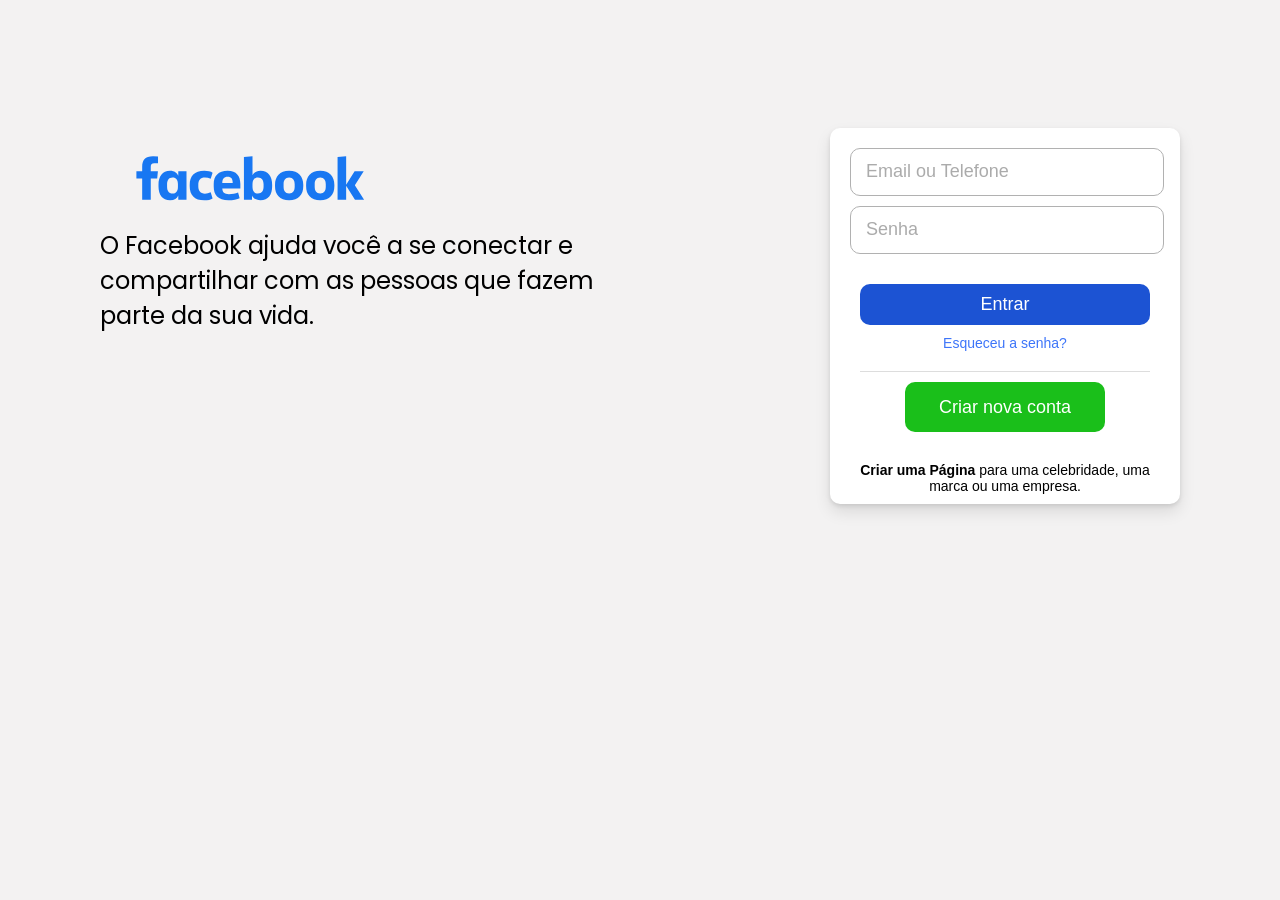
<file: ProjectCode/index.html>
<!DOCTYPE html>
<html lang="PT-BR">

<head>
    <meta charset="UTF-8">
    <meta http-equiv="X-UA-Compatible" content="IE=edge">
    <meta name="viewport" content="width=device-width, initial-scale=1.0">
    <link rel="stylesheet" href="style.css">
    <title>Facebook</title>
    <link rel="shortcut icon" href="./imgs/favicon.ico" type="image/x-icon">
    <link rel="preconnect" href="https://fonts.googleapis.com">
    <link rel="preconnect" href="https://fonts.gstatic.com" crossorigin>
    <link href="https://fonts.googleapis.com/css2?family=Poppins:wght@500;600&display=swap" rel="stylesheet">
</head>

<body>

    <div class="wrapper" style="display:flex;">

        <div class="facebook-main">
            <div class="facebook">
                <img src="./imgs/dF5SId3UHWd.svg" alt="Facebook">
            </div>
            <div class="facebook-msg">
                <p>O Facebook ajuda você a se conectar e compartilhar com as pessoas que fazem parte da sua vida.</p>
            </div>
        </div>

        <div class="form">
            <form>
                <div class="login">
                    <input type="text" placeholder="Email ou Telefone">
                    <input type="password" placeholder="Senha">

                    <div class="btn">
                        <button class="enter"><a href="#" class="enter-link">Entrar</a></button>
                        <a href="#" class="remember">Esqueceu a senha?</a>
                        <div class="bord"></div>
                        <button class="create"><a href="#" class="create-link">Criar nova conta</a></button>
                    </div>
                    <div class="page">
                        <p><strong>Criar uma Página</strong> para uma celebridade, uma marca ou uma empresa.</p>
                    </div>
                </div>
            </form>
        </div>
    </div>

</body>

</html>
</file>
<file: ProjectCode/style.css>
*{
    padding: 0;
    margin: 0;
    box-sizing: border-box;
    font-family: Helvetica, Arial, sans-serif;
    font-size: 14px;
    text-decoration:none;
}
.form{
    background-color: rgb(255, 255, 255);
    height: auto;
    width: auto;
    border-radius: 10px;
    box-shadow:0 2px 4px rgb(0 0 0 / 10%), 0 8px 16px rgb(0 0 0 / 10%);
    display:flex;
    flex-direction: column;
    justify-items: center;
    text-align: center;
    
}

.facebook img{
    width: 300px;
    height: 100px;
    display: grid;
}

.facebook-msg p{
    font-size: 24px;
    font-family: 'Poppins', sans-serif;
    height: 10%;
    text-align:start;
}

body{
    background-color: rgb(243, 242, 242);
    display: flex;
    justify-content:space-evenly;
}


.facebook-main, .form{
    margin: 10% 100px;
}
.form input{
    padding: 15px;
    justify-content: center;
    border-radius: 10px;
    border: rgb(177, 177, 177) 1px solid;
    display: flex;
    flex-direction: column;
    width: 95%;
    align-items: center;
    margin: 10px;
    color: rgba(196, 195, 195, 0.846);
}
.form ::placeholder{
    color: rgba(128, 128, 128, 0.658);
    font-family: sans-serif;
    font-size: 18px;
}

.form button{
    text-align: center;
    color: white;
    font-size: 18px;
    border-radius: 10px;
    margin: 10px;
    border: 0;
}
.enter{
    background-color: rgb(28, 83, 211);
    width: 100%;
    padding: 10px;
    align-self: center;
}
.create{
    background-color: rgb(26, 191, 26);
    padding: 10px 5px;
    width: 200px;
    height: 50px;
    align-self: center;
}
.remember{
    color: rgb(61, 117, 249);
}

a{
    text-decoration: none;
    color: white;
}
.btn{
    display: flex;
    flex-direction: column;
    margin:10px;
    padding: 10px;
}
.wrapper{
    justify-content: space-around;
}
.bord{
    border-bottom: 1px solid rgba(124, 123, 123, 0.257);
    width: 100%;
    align-self: center;
    padding: 10px;
}
.create-link, .enter-link{
    font-size: 18px;
}
.login{
    padding: 10px;
    width: 350px;
}
.languages{
    background-color: blue;
    display: flex;
    list-style: none;
    text-decoration: none;
}
</file>
